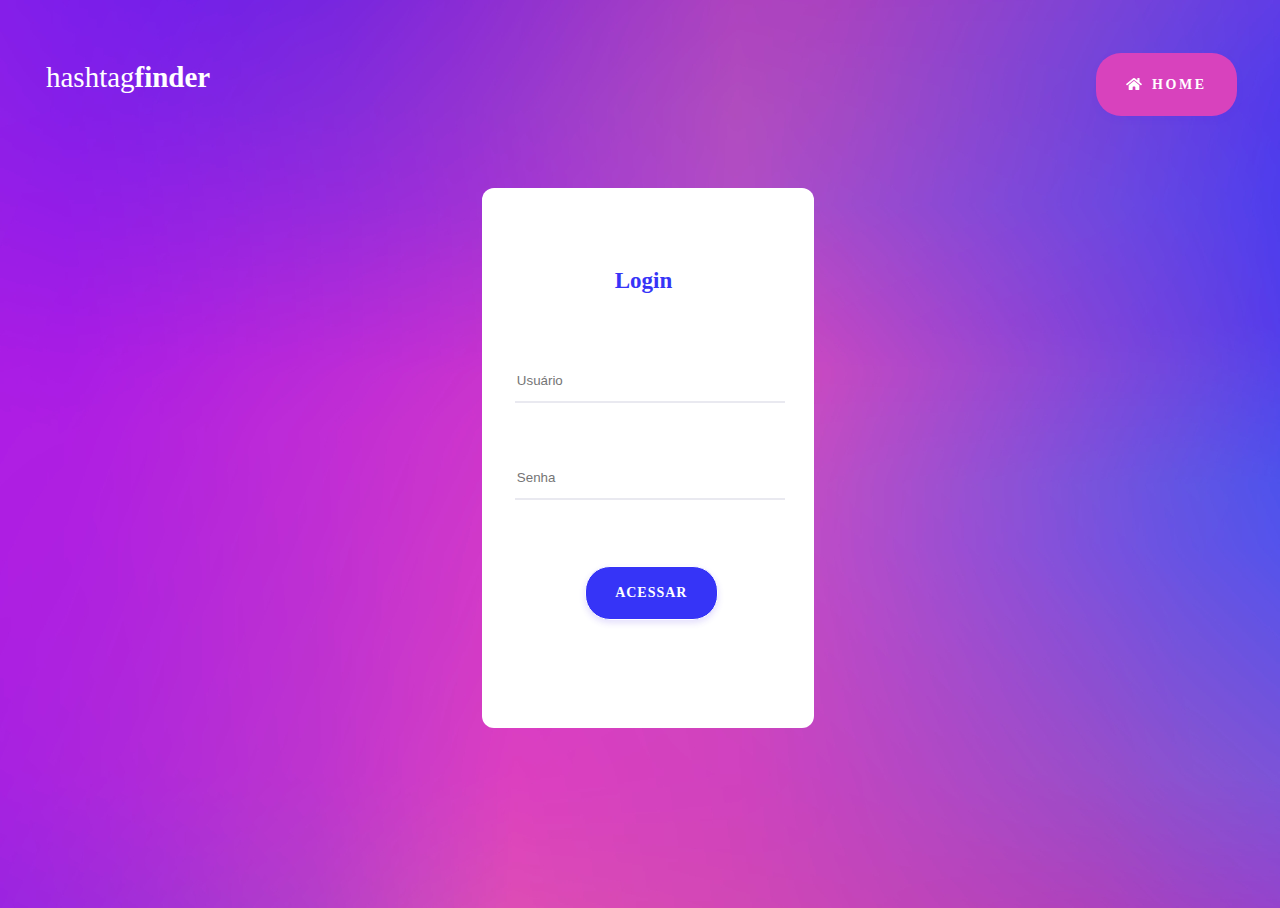
<file: login.html>
<!DOCTYPE html>
<html lang="pt-br">

<head>
    <meta charset="UTF-8">
    <meta name="viewport" content="width=device-width, initial-scale=1.0">
    <title>Academy Project - Login</title>
    <link rel="stylesheet" type="text/css" href="./css/loginstyle.css">
    

</head>

<body background="./img/login-bg.jpg" <header>

    <a id="house" href="home.html">
        <span role="img" aria-label="Home">
            <img src="./img/icon-home.svg" alt="Home">
        </span>
        HOME
    </a>
    </header>
    <!--Logo Hashfinder-->
    <img class="logohash" src="./img/logo-white2.svg">
    <!--rectangle white with login-->
    <div id="bgwhite">
        <div class="login">
            <h1>Login</h1>
            <form onsubmit="validate(event)" action=" " method="GET">
                <input class="user" id="usuario" type="email" placeholder="Usuário" aria-label="Usuário" required="required" />
                <input class="password" id="senha" type="password" placeholder="Senha" aria-label="Senha" required="required" />
                <input class="btnaccess" type="submit" value="ACESSAR">
            </form>
        </div>
    </div>
    
     <script type="text/javascript" src="./js/login.js"></script>
</body>

</html>
</file>
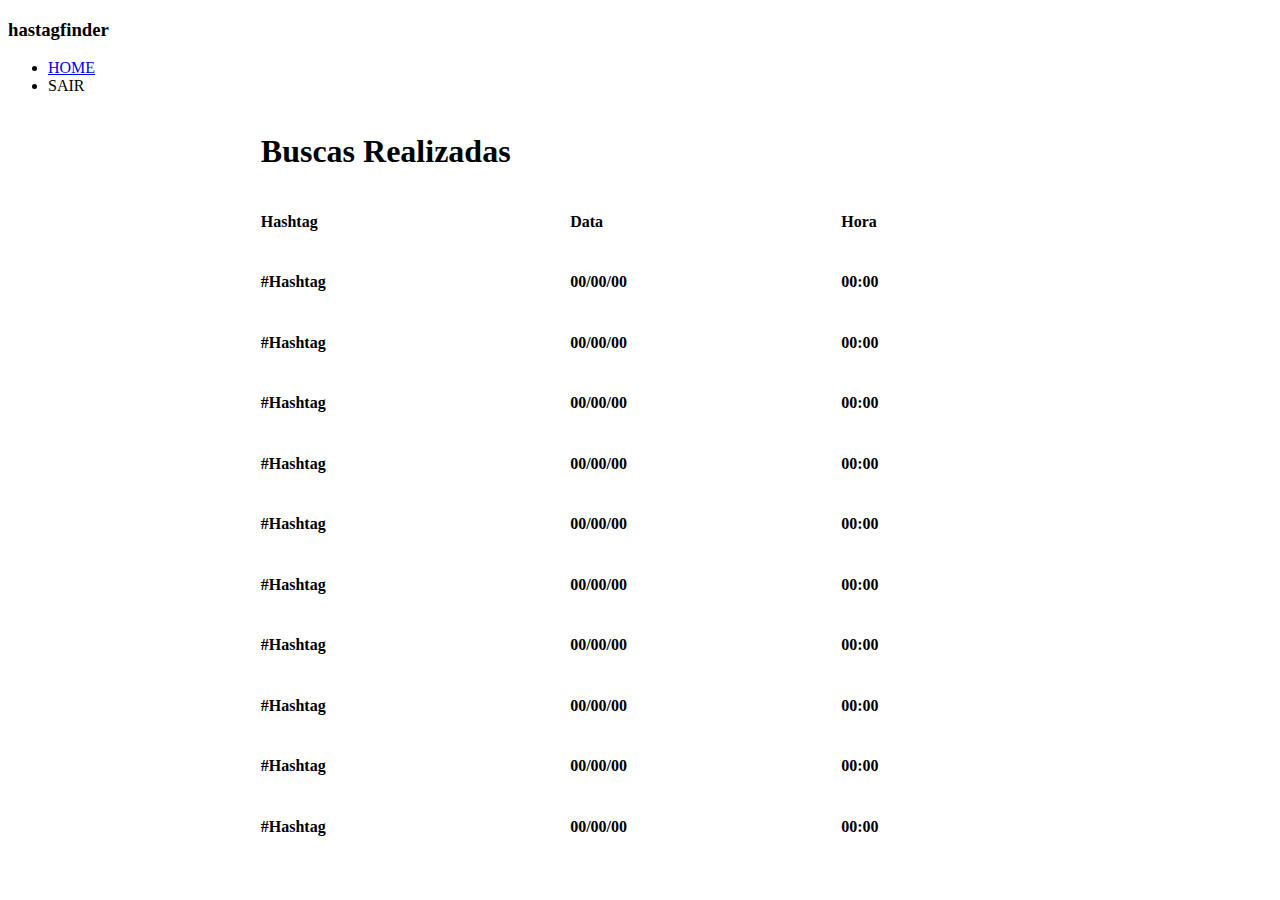
<file: resultadobuscas.html>
<!DOCTYPE html>
<html  lang="pt-br">
    

    <head>
    <meta charset="UTF-8">
    <meta name="viewport" content="width=device-width, initial-scale=1.0">
    <title>Academy Project - Buscas Realizadas</title>
 

    </head>

    <body>
        <header>         
            <div>                               
                <h3> hastagfinder</h3>
            </div>
            <nav>
                <ul>
                    <li><a href="#">HOME</li></a>
                    <li>SAIR</li>
                </ul>
                
            </nav>
    
            
            </header>   
        <table border="0" align="center" width="60%" bgcolor="#ffffff" cellspacing="0" cellpadding="0" >
            <tr>
                <td colspan="3"><h1>Buscas Realizadas</h1></td>
            </tr>
                <!--Titulo das colunas tabela-->
            <tr>
                <td>                    
                    <h4>Hashtag</h4>
                   
                </td>
                <td>                    
                    <h4>Data</h4>
                   
                </td>
                <td>                    
                    <h4>Hora</h4>
                   
                </td>
                
            </tr>
            <!--Conteúdo das colunas tabela-->
            
            <tr>
                <td>                    
                    <h4>#Hashtag</h4>
                   
                </td>
                <td>                    
                    <h4>00/00/00</h4>
                   
                </td>
                <td>                    
                    <h4>00:00</h4>
                   
                </td>
                
            </tr>
            <tr>
                <td>                    
                    <h4>#Hashtag</h4>
                   
                </td>
                <td>                    
                    <h4>00/00/00</h4>
                   
                </td>
                <td>                    
                    <h4>00:00</h4>
                   
                </td>
                
            </tr>
            <tr>
                <td>                    
                    <h4>#Hashtag</h4>
                   
                </td>
                <td>                    
                    <h4>00/00/00</h4>
                   
                </td>
                <td>                    
                    <h4>00:00</h4>
                   
                </td>
                
            </tr>
            <tr>
                <td>                    
                    <h4>#Hashtag</h4>
                   
                </td>
                <td>                    
                    <h4>00/00/00</h4>
                   
                </td>
                <td>                    
                    <h4>00:00</h4>
                   
                </td>
                
            </tr>
            <tr>
                <td>                    
                    <h4>#Hashtag</h4>
                   
                </td>
                <td>                    
                    <h4>00/00/00</h4>
                   
                </td>
                <td>                    
                    <h4>00:00</h4>
                   
                </td>
                
            </tr>
            <tr>
                <td>                    
                    <h4>#Hashtag</h4>
                   
                </td>
                <td>                    
                    <h4>00/00/00</h4>
                   
                </td>
                <td>                    
                    <h4>00:00</h4>
                   
                </td>
                
            </tr>
            <tr>
                <td>                    
                    <h4>#Hashtag</h4>
                   
                </td>
                <td>                    
                    <h4>00/00/00</h4>
                   
                </td>
                <td>                    
                    <h4>00:00</h4>
                   
                </td>
                
            </tr>
            <tr>
                <td>                    
                    <h4>#Hashtag</h4>
                   
                </td>
                <td>                    
                    <h4>00/00/00</h4>
                   
                </td>
                <td>                    
                    <h4>00:00</h4>
                   
                </td>
                
            </tr>
            <tr>
                <td>                    
                    <h4>#Hashtag</h4>
                   
                </td>
                <td>                    
                    <h4>00/00/00</h4>
                   
                </td>
                <td>                    
                    <h4>00:00</h4>
                   
                </td>
                
            </tr>
            <tr>
                <td>                    
                    <h4>#Hashtag</h4>
                   
                </td>
                <td>                    
                    <h4>00/00/00</h4>
                   
                </td>
                <td>                    
                    <h4>00:00</h4>
                   
                </td>
                
            </tr>
        </table>
    </div>
    
</body>

</html>
</file>
<file: css/loginstyle.css>
#house {

    top: 5%;
    right: 4%;
    width: 11%;
    height: 7%;
    position: absolute;
    text-align: left;
    font: normal normal bold 14px/10px Rubik;
    letter-spacing: 2.55px;
    color: #FFFFFF;
    text-transform: uppercase;
    text-decoration: none;
    background: var(--unnamed-color-d842bd) 0% 0% no-repeat padding-box;
    background: #D842BD 0% 0% no-repeat padding-box;
    box-shadow: 0px 3px 6px #5538EE29;
    border-radius: 25px;
    display: flex;
    justify-content: center;
    align-items: center;

}

#house img {
    margin-right: 10px;

}

body {

    background-size: auto;
    background-repeat: no-repeat;
    position: absolute;
    width: 100%;
    height: 100%;
    overflow: hidden;
}

.logohash {

    top: 4%;
    left: 3%;
    width: 18%;
    height: 7%;
    color: var(--unnamed-color-ffffff);
    text-align: left;
    letter-spacing: 0px;
    color: #FFFFFF;
    opacity: 1;
    position: absolute;

}

#bgwhite {
    position: absolute;
    top: 20%;
    left: 37%;
    width: 26%;
    height: 60%;
    background-color: #FFFFFF;
    border-radius: 12px;
}

.login h1 {
    top: 12%;
    left: 40%;

    color: var(--unnamed-color-3634f7);
    text-align: left;
    font: normal normal bold 23px Rubik;
    letter-spacing: 0px;
    color: #3634F7;
    position: absolute;

}

.user {
    position: absolute;
    top: 32%;
    left: 10%;
    width: 80%;
    height: 7%;
    border: 0px 0px 0px 2px;
    border-top: none;
    border-left: none;
    border-right: none;
    border-color: #E9E9F0;

}

.password {
    position: absolute;
    top: 50%;
    left: 10%;
    width: 80%;
    height: 7%;
    border: 0px 0px 0px 2px;
    border-top: none;
    border-left: none;
    border-right: none;
    border-color: #E9E9F0;

}

.btnaccess {
    top: 70%;
    left: 31%;
    text-align: center;
    font: normal normal bold 14px Rubik;
    letter-spacing: 1px;
    color: white;
    position: absolute;
    background-color: #3634F7;
    box-shadow: 0px 3px 6px #5538EE29;
    border-radius: 25px;
    width: 40%;
    height: 10%;
    border-color: #3634F7;
    border: solid 1px;

}
</file>
